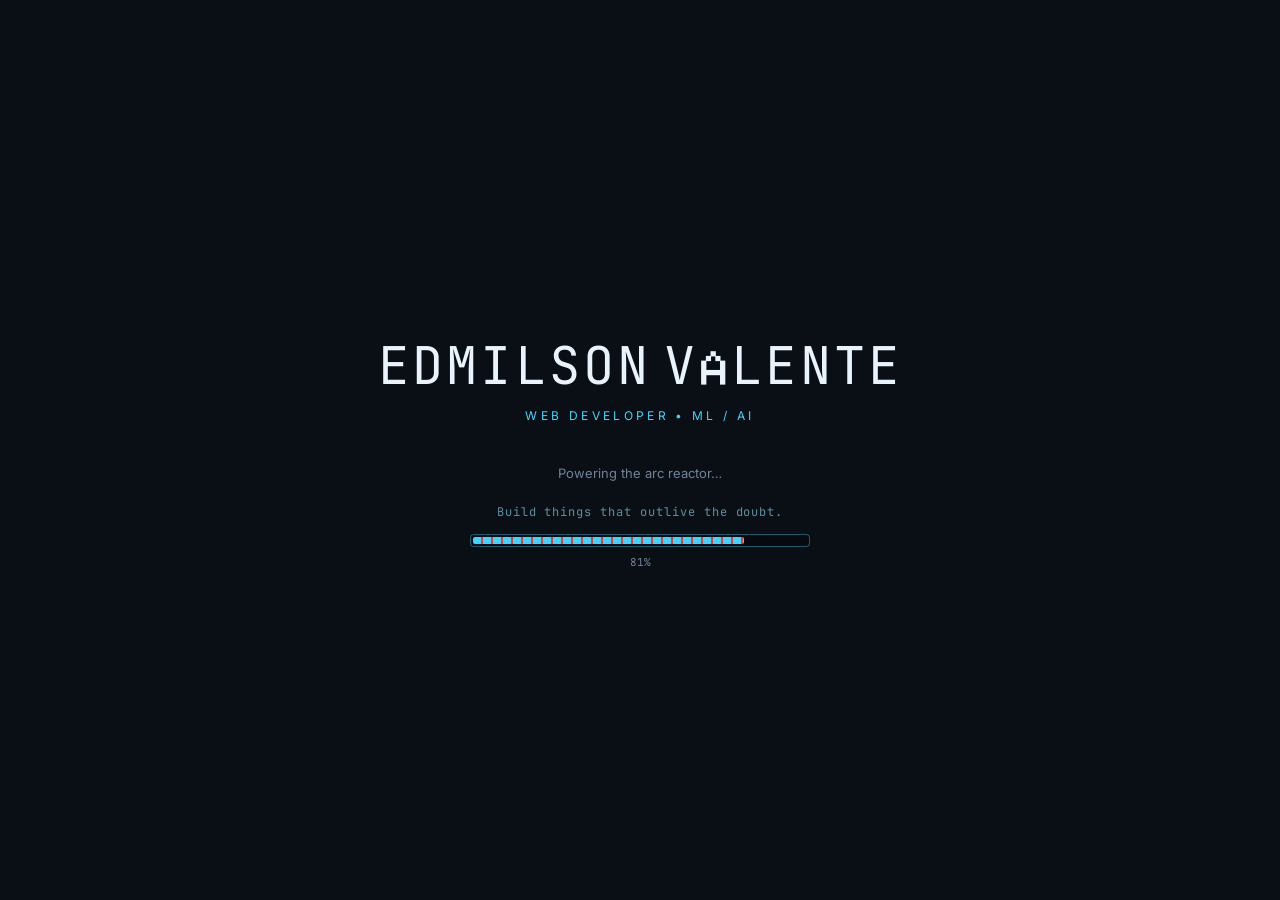
<file: index.html>
<!DOCTYPE html>
<html lang="en">
<head>
  <meta charset="UTF-8">
  <meta name="viewport" content="width=device-width, initial-scale=1.0, viewport-fit=cover">
  <title>Edmilson Valente · AI & Web Developer</title>
  <meta name="description" content="Edmilson Fabio Valente — Informatics Engineering student at UNTL, web developer and ML/AI enthusiast. Explore my web development and machine-learning projects.">
  <meta name="author" content="Edmilson Fabio Valente">
  <meta name="theme-color" content="#1a120c">
  <meta name="color-scheme" content="dark">
  <link rel="canonical" href="https://ediko-eng.github.io/My-Portofolio/">
  <link rel="icon" type="image/svg+xml" href="favicon.svg">
  <link rel="apple-touch-icon" href="Image.png">

  <meta property="og:type" content="website">
  <meta property="og:site_name" content="Edmilson Fabio Valente · Portfolio">
  <meta property="og:title" content="Edmilson Valente · AI & Web Developer">
  <meta property="og:description" content="Informatics Engineering student at UNTL, web developer and ML/AI enthusiast. Explore my web and machine-learning projects.">
  <meta property="og:url" content="https://ediko-eng.github.io/My-Portofolio/">
  <meta property="og:image" content="https://ediko-eng.github.io/My-Portofolio/og-image.png">
  <meta property="og:image:width" content="1200">
  <meta property="og:image:height" content="630">

  <meta name="twitter:card" content="summary_large_image">
  <meta name="twitter:title" content="Edmilson Valente · AI & Web Developer">
  <meta name="twitter:description" content="Informatics Engineering student at UNTL, web developer and ML/AI enthusiast.">
  <meta name="twitter:image" content="https://ediko-eng.github.io/My-Portofolio/og-image.png">

  <link rel="preload" href="fonts/inter-var-latin.woff2" as="font" type="font/woff2" crossorigin>
  <link rel="preload" href="fonts/pixelify-sans-var-latin.woff2" as="font" type="font/woff2" crossorigin>
  <link rel="preload" href="fonts/jetbrainsmono-var-latin.woff2" as="font" type="font/woff2" crossorigin>
  <link rel="stylesheet" href="style.css">

  <noscript>
    <style>
      .loader,.room-stage,.hotspot,.mode-toggle,.mobile-nav,.panel-backdrop{display:none!important}
      body{overflow:auto!important;height:auto}
      .panels{position:static;display:block;padding:80px 24px}
      .panel{position:static;opacity:1;visibility:visible;transform:none;display:block;max-width:760px;margin:0 auto 32px;max-height:none;overflow:visible}
      .panel-close{display:none!important}
      .mini-footer{position:static;text-align:center;padding:24px}
    </style>
  </noscript>

  <script type="application/ld+json">
  {
    "@context": "https://schema.org",
    "@type": "Person",
    "name": "Edmilson Fabio Valente",
    "url": "https://ediko-eng.github.io/My-Portofolio/",
    "image": "https://ediko-eng.github.io/My-Portofolio/Image.png",
    "jobTitle": "Web Developer & ML/AI Enthusiast",
    "alumniOf": { "@type": "CollegeOrUniversity", "name": "Universidade Nacional Timor Loro Sa'e (UNTL)" },
    "knowsAbout": ["Web Development", "Machine Learning", "Deep Learning", "Python"],
    "sameAs": [
      "https://github.com/Ediko-eng",
      "https://www.linkedin.com/in/edmilson-fabio-valente-297687310/"
    ]
  }
  </script>
</head>
<body>

  <!-- LOADING SCREEN -->
  <div class="loader" id="loader" role="status" aria-live="polite">
    <p class="loader-name">EDMILSON VALENTE</p>
    <p class="loader-role">Web Developer &bull; ML / AI</p>
    <p class="loader-msg">Powering the arc reactor&hellip;</p>
    <p class="loader-quote" id="loaderQuote"></p>
    <div class="loader-bar"><div class="loader-fill" id="loaderFill"></div></div>
    <p class="loader-pct" id="loaderPct">0%</p>
  </div>

  <!-- ROOM -->
  <main class="room" aria-label="Edmilson's desk at night. Each object opens part of the portfolio.">
    <header class="mobile-hero">
      <p class="mh-kicker">DILI, TIMOR-LESTE &middot; UNTL</p>
      <h1>Edmilson Fabio Valente</h1>
      <p class="mh-role">Informatics Engineering student &middot; Web developer &amp; ML/AI enthusiast</p>
      <p class="mh-sub">Drag the room left &amp; right &middot; tap anything to open</p>
    </header>

    <div class="pan-viewport" id="panViewport">
    <div class="room-stage" id="roomStage">
      <svg class="room-art" viewBox="0 0 1600 900" preserveAspectRatio="none" aria-hidden="true">
        <defs>
          <linearGradient id="wallGrad" x1="0" y1="0" x2="0" y2="1">
            <stop offset="0" stop-color="#1b2635"/>
            <stop offset="1" stop-color="#131c29"/>
          </linearGradient>
          <linearGradient id="floorGrad" x1="0" y1="0" x2="0" y2="1">
            <stop offset="0" stop-color="#111822"/>
            <stop offset="1" stop-color="#080c12"/>
          </linearGradient>
          <linearGradient id="dayWall" x1="0" y1="0" x2="0" y2="1">
            <stop offset="0" stop-color="#3a4c63"/>
            <stop offset="1" stop-color="#2c3c52"/>
          </linearGradient>
          <linearGradient id="dayFloor" x1="0" y1="0" x2="0" y2="1">
            <stop offset="0" stop-color="#26313f"/>
            <stop offset="1" stop-color="#1d2733"/>
          </linearGradient>
          <linearGradient id="nightSky" x1="0" y1="0" x2="0" y2="1">
            <stop offset="0" stop-color="#0b1026"/>
            <stop offset="1" stop-color="#22304f"/>
          </linearGradient>
          <linearGradient id="daySky" x1="0" y1="0" x2="0" y2="1">
            <stop offset="0" stop-color="#7fb2d8"/>
            <stop offset="1" stop-color="#9fb6cc"/>
          </linearGradient>
          <radialGradient id="lampCone" cx="0.5" cy="0" r="1">
            <stop offset="0" stop-color="#3fd4ff" stop-opacity="0.34"/>
            <stop offset="1" stop-color="#3fd4ff" stop-opacity="0"/>
          </radialGradient>
          <radialGradient id="pool" cx="0.5" cy="0.5" r="0.5">
            <stop offset="0" stop-color="#3fd4ff" stop-opacity="0.14"/>
            <stop offset="1" stop-color="#3fd4ff" stop-opacity="0"/>
          </radialGradient>
          <linearGradient id="screenGlow" x1="0" y1="0" x2="0" y2="1">
            <stop offset="0" stop-color="#071620"/>
            <stop offset="1" stop-color="#030c14"/>
          </linearGradient>
          <pattern id="wallGrid" width="80" height="80" patternUnits="userSpaceOnUse">
            <path d="M 80 0 L 0 0 0 80" fill="none" stroke="#3fd4ff" stroke-opacity="0.05" stroke-width="1.5"/>
          </pattern>
          <filter id="glow" x="-80%" y="-80%" width="260%" height="260%">
            <feGaussianBlur stdDeviation="6" result="blur"/>
            <feMerge>
              <feMergeNode in="blur"/>
              <feMergeNode in="blur"/>
              <feMergeNode in="SourceGraphic"/>
            </feMerge>
          </filter>
          <clipPath id="portraitClip"><rect x="686" y="118" width="168" height="204" rx="6"/></clipPath>
          <clipPath id="skyClip"><rect x="84" y="142" width="322" height="304" rx="4"/></clipPath>
        </defs>

        <!-- wall & floor -->
        <rect class="wall" x="0" y="0" width="1600" height="660" fill="url(#wallGrad)"/>
        <rect x="0" y="0" width="1600" height="660" fill="url(#wallGrid)"/>
        <rect x="24" y="120" width="3" height="520" fill="#3fd4ff" opacity="0.35" filter="url(#glow)"/>
        <rect x="1573" y="120" width="3" height="520" fill="#3fd4ff" opacity="0.35" filter="url(#glow)"/>
        <rect class="floor" x="0" y="660" width="1600" height="240" fill="url(#floorGrad)"/>
        <g class="floor-grid">
          <line x1="0" y1="700" x2="1600" y2="700" stroke="#3fd4ff" stroke-opacity="0.18" stroke-width="1.5"/>
          <line x1="0" y1="734" x2="1600" y2="734" stroke="#3fd4ff" stroke-opacity="0.15" stroke-width="1.5"/>
          <line x1="0" y1="778" x2="1600" y2="778" stroke="#3fd4ff" stroke-opacity="0.12" stroke-width="1.5"/>
          <line x1="0" y1="832" x2="1600" y2="832" stroke="#3fd4ff" stroke-opacity="0.09" stroke-width="1.5"/>
          <line x1="0" y1="894" x2="1600" y2="894" stroke="#3fd4ff" stroke-opacity="0.06" stroke-width="1.5"/>
          <g stroke="#3fd4ff" stroke-opacity="0.1" stroke-width="1.5">
            <line x1="760" y1="660" x2="40" y2="900"/>
            <line x1="760" y1="660" x2="340" y2="900"/>
            <line x1="760" y1="660" x2="555" y2="900"/>
            <line x1="760" y1="660" x2="760" y2="900"/>
            <line x1="760" y1="660" x2="965" y2="900"/>
            <line x1="760" y1="660" x2="1180" y2="900"/>
            <line x1="760" y1="660" x2="1480" y2="900"/>
          </g>
        </g>
        <rect x="0" y="656" width="1600" height="6" fill="#0a0e14"/>
        <rect x="0" y="662" width="1600" height="3" fill="#3fd4ff" opacity="0.3" filter="url(#glow)"/>
        <ellipse cx="760" cy="770" rx="520" ry="90" fill="url(#pool)"/>

        <!-- arc reactor on the wall -->
        <g transform="translate(545 232)">
          <circle r="52" fill="#0e1520" stroke="#222d3d" stroke-width="4"/>
          <circle r="43" fill="none" stroke="#3fd4ff" stroke-opacity="0.7" stroke-width="3"/>
          <g fill="#3fd4ff" filter="url(#glow)">
            <rect x="-36" y="-6" width="22" height="12" rx="3"/>
            <rect x="14" y="-6" width="22" height="12" rx="3"/>
            <rect x="-6" y="-36" width="12" height="22" rx="3"/>
            <rect x="-6" y="14" width="12" height="22" rx="3"/>
          </g>
          <circle class="arc-reactor-core" r="18" fill="#8fe8ff"/>
          <circle r="9" fill="#e8fbff"/>
        </g>
        <!-- reactor holo rings -->
        <g class="holo-rings" transform="translate(545 232)">
          <circle r="62" fill="none" stroke="#3fd4ff" stroke-opacity="0.45" stroke-width="1.5" stroke-dasharray="6 10"/>
          <circle r="73" fill="none" stroke="#3fd4ff" stroke-opacity="0.25" stroke-width="1.5" stroke-dasharray="3 15"/>
        </g>

        <!-- holographic projection above the desk -->
        <g class="holo-proj">
          <polygon points="524,282 566,282 606,352 484,352" fill="#3fd4ff" opacity="0.07"/>
          <circle cx="545" cy="320" r="26" fill="none" stroke="#3fd4ff" stroke-opacity="0.85" stroke-width="1.5" filter="url(#glow)"/>
          <ellipse cx="545" cy="320" rx="26" ry="10" fill="none" stroke="#3fd4ff" stroke-opacity="0.5" stroke-width="1.2"/>
          <ellipse cx="545" cy="320" rx="10" ry="26" fill="none" stroke="#3fd4ff" stroke-opacity="0.5" stroke-width="1.2"/>
          <ellipse cx="545" cy="344" rx="36" ry="8" fill="none" stroke="#8fe8ff" stroke-opacity="0.45" stroke-width="1.2" stroke-dasharray="5 7"/>
          <circle cx="545" cy="320" r="3" fill="#eaffff" filter="url(#glow)"/>
        </g>

        <!-- LED string -->
        <path d="M 470 78 Q 800 118 1140 74" stroke="#33455e" stroke-width="3" fill="none"/>
        <g class="pennants">
          <circle class="led" cx="490" cy="80" r="7" fill="#3fd4ff" filter="url(#glow)"/>
          <circle class="led" cx="560" cy="87" r="7" fill="#e23a3a" filter="url(#glow)"/>
          <circle class="led" cx="640" cy="93" r="7" fill="#ffc726" filter="url(#glow)"/>
          <circle class="led" cx="720" cy="96" r="7" fill="#3fd4ff" filter="url(#glow)"/>
          <circle class="led" cx="800" cy="97" r="7" fill="#e23a3a" filter="url(#glow)"/>
          <circle class="led" cx="880" cy="96" r="7" fill="#ffc726" filter="url(#glow)"/>
          <circle class="led" cx="960" cy="92" r="7" fill="#3fd4ff" filter="url(#glow)"/>
          <circle class="led" cx="1040" cy="85" r="7" fill="#e23a3a" filter="url(#glow)"/>
          <circle class="led" cx="1120" cy="73" r="7" fill="#ffc726" filter="url(#glow)"/>
        </g>

        <!-- data streams -->
        <g class="data-stream">
          <rect x="452" y="118" width="3" height="16" fill="#3fd4ff" opacity="0.75"/>
          <rect x="452" y="150" width="3" height="10" fill="#8fe8ff" opacity="0.5"/>
          <rect x="452" y="182" width="3" height="14" fill="#3fd4ff" opacity="0.6"/>
          <rect x="452" y="216" width="3" height="8" fill="#8fe8ff" opacity="0.4"/>
          <rect x="452" y="248" width="3" height="12" fill="#3fd4ff" opacity="0.5"/>
          <rect x="452" y="282" width="3" height="18" fill="#8fe8ff" opacity="0.55"/>
          <rect x="452" y="316" width="3" height="10" fill="#3fd4ff" opacity="0.4"/>
        </g>
        <g class="data-stream">
          <rect x="620" y="140" width="3" height="14" fill="#8fe8ff" opacity="0.6"/>
          <rect x="620" y="174" width="3" height="10" fill="#3fd4ff" opacity="0.5"/>
          <rect x="620" y="206" width="3" height="16" fill="#8fe8ff" opacity="0.55"/>
          <rect x="620" y="240" width="3" height="8" fill="#3fd4ff" opacity="0.4"/>
          <rect x="620" y="272" width="3" height="12" fill="#8fe8ff" opacity="0.5"/>
          <rect x="620" y="308" width="3" height="14" fill="#3fd4ff" opacity="0.45"/>
        </g>

        <!-- window -->
        <rect x="72" y="130" width="346" height="328" rx="8" fill="#222d3d"/>
        <rect x="72" y="130" width="346" height="328" rx="8" fill="none" stroke="#3fd4ff" stroke-opacity="0.4" stroke-width="2" filter="url(#glow)"/>
        <rect x="84" y="142" width="322" height="304" rx="4" fill="url(#nightSky)" class="sky"/>
        <g clip-path="url(#skyClip)">
          <g class="night-sky-art">
            <circle cx="150" cy="210" r="34" fill="#dff6ff" opacity="0.92"/>
            <circle cx="164" cy="202" r="30" fill="#0b1026" opacity="0.9"/>
            <circle cx="330" cy="190" r="2" fill="#dff6ff"/>
            <circle cx="370" cy="240" r="1.6" fill="#dff6ff" opacity="0.8"/>
            <circle cx="290" cy="170" r="1.4" fill="#dff6ff" opacity="0.7"/>
            <circle cx="240" cy="260" r="1.5" fill="#dff6ff" opacity="0.6"/>
            <circle cx="360" cy="300" r="1.3" fill="#dff6ff" opacity="0.7"/>
            <circle cx="120" cy="320" r="1.4" fill="#dff6ff" opacity="0.5"/>
            <circle cx="200" cy="180" r="1.2" fill="#dff6ff" opacity="0.6"/>
            <circle cx="300" cy="330" r="1.5" fill="#dff6ff" opacity="0.55"/>
            <path d="M 84 400 L 130 360 L 170 390 L 210 350 L 260 392 L 310 356 L 360 388 L 406 364 L 406 446 L 84 446 Z" fill="#131a2c"/>
            <rect x="118" y="378" width="8" height="10" fill="#3fd4ff" opacity="0.85"/>
            <rect x="206" y="372" width="8" height="10" fill="#3fd4ff" opacity="0.7"/>
            <rect x="304" y="376" width="8" height="10" fill="#3fd4ff" opacity="0.8"/>
            <rect x="348" y="382" width="8" height="10" fill="#3fd4ff" opacity="0.6"/>
          </g>
          <g class="day-sky-art">
            <circle cx="330" cy="200" r="38" fill="#ffe9b0"/>
            <ellipse cx="160" cy="230" rx="42" ry="14" fill="#dff6ff" opacity="0.85"/>
            <ellipse cx="196" cy="222" rx="26" ry="12" fill="#dff6ff" opacity="0.85"/>
            <ellipse cx="340" cy="290" rx="36" ry="12" fill="#dff6ff" opacity="0.7"/>
            <path d="M 84 400 L 130 360 L 170 390 L 210 350 L 260 392 L 310 356 L 360 388 L 406 364 L 406 446 L 84 446 Z" fill="#4a3a56" opacity="0.55"/>
          </g>
          <!-- Timor-Leste flag flying over Dili -->
          <g class="flag-outside">
            <rect x="364" y="208" width="5" height="240" rx="2" fill="#8a93a5"/>
            <circle cx="366.5" cy="206" r="5" fill="#3fd4ff"/>
            <image href="flag-timor-leste.svg" x="284" y="216" width="76" height="38" preserveAspectRatio="xMidYMid meet"/>
          </g>
        </g>
        <rect x="238" y="142" width="12" height="304" fill="#222d3d"/>
        <rect x="84" y="288" width="322" height="12" fill="#222d3d"/>
        <rect x="60" y="458" width="370" height="16" rx="4" fill="#2c3a4e"/>
        <!-- Timor-Leste flag on the window sill -->
        <g>
          <ellipse cx="392" cy="458" rx="16" ry="4" fill="#222d3d"/>
          <rect x="390" y="416" width="4" height="42" rx="2" fill="#8a93a5"/>
          <image href="flag-timor-leste.svg" x="356" y="418" width="34" height="17" preserveAspectRatio="xMidYMid meet"/>
        </g>

        <!-- bookshelf -->
        <rect x="1156" y="150" width="312" height="420" rx="6" fill="#33241755" />
        <rect x="1150" y="144" width="324" height="432" rx="8" fill="#222d3d"/>
        <rect x="1162" y="156" width="300" height="408" rx="4" fill="#0e1520"/>
        <rect x="1162" y="286" width="300" height="10" fill="#222d3d"/>
        <rect x="1162" y="416" width="300" height="10" fill="#222d3d"/>
        <!-- shelf 1: virtual computers -->
        <g>
          <g>
            <rect x="1180" y="196" width="46" height="88" rx="5" fill="#1d2837" stroke="#33455e" stroke-width="2"/>
            <rect class="led" x="1186" y="204" width="34" height="42" rx="3" fill="url(#screenGlow)" stroke="#3fd4ff" stroke-opacity="0.5" stroke-width="1.5"/>
            <rect x="1189" y="210" width="20" height="4" rx="2" fill="#3fd4ff" opacity="0.9"/>
            <rect x="1189" y="219" width="28" height="3" rx="1.5" fill="#9fb6cc" opacity="0.5"/>
            <rect x="1189" y="226" width="22" height="3" rx="1.5" fill="#9fb6cc" opacity="0.35"/>
            <rect x="1189" y="233" width="12" height="9" rx="2" fill="#3fd4ff" opacity="0.8"/>
            <text x="1203" y="266" class="unit-label" text-anchor="middle">PYTHON</text>
          </g>
          <g>
            <rect x="1238" y="196" width="46" height="88" rx="5" fill="#1d2837" stroke="#33455e" stroke-width="2"/>
            <rect x="1244" y="204" width="34" height="42" rx="3" fill="url(#screenGlow)" stroke="#3fd4ff" stroke-opacity="0.5" stroke-width="1.5"/>
            <rect x="1247" y="210" width="20" height="4" rx="2" fill="#e23a3a" opacity="0.9"/>
            <rect x="1247" y="219" width="28" height="3" rx="1.5" fill="#9fb6cc" opacity="0.5"/>
            <rect x="1247" y="226" width="22" height="3" rx="1.5" fill="#9fb6cc" opacity="0.35"/>
            <rect x="1247" y="233" width="12" height="9" rx="2" fill="#e23a3a" opacity="0.8"/>
            <text x="1261" y="266" class="unit-label" text-anchor="middle">DJANGO</text>
          </g>
          <g>
            <rect x="1296" y="196" width="46" height="88" rx="5" fill="#1d2837" stroke="#33455e" stroke-width="2"/>
            <rect x="1302" y="204" width="34" height="42" rx="3" fill="url(#screenGlow)" stroke="#3fd4ff" stroke-opacity="0.5" stroke-width="1.5"/>
            <rect x="1305" y="210" width="20" height="4" rx="2" fill="#3fd4ff" opacity="0.9"/>
            <rect x="1305" y="219" width="28" height="3" rx="1.5" fill="#9fb6cc" opacity="0.5"/>
            <rect x="1305" y="226" width="22" height="3" rx="1.5" fill="#9fb6cc" opacity="0.35"/>
            <rect x="1305" y="233" width="12" height="9" rx="2" fill="#ffc726" opacity="0.8"/>
            <text x="1319" y="266" class="unit-label" text-anchor="middle">PHP</text>
          </g>
          <g>
            <rect x="1354" y="196" width="46" height="88" rx="5" fill="#1d2837" stroke="#33455e" stroke-width="2"/>
            <rect x="1360" y="204" width="34" height="42" rx="3" fill="url(#screenGlow)" stroke="#3fd4ff" stroke-opacity="0.5" stroke-width="1.5"/>
            <rect x="1363" y="210" width="20" height="4" rx="2" fill="#3fd4ff" opacity="0.9"/>
            <rect x="1363" y="219" width="28" height="3" rx="1.5" fill="#9fb6cc" opacity="0.5"/>
            <rect x="1363" y="226" width="22" height="3" rx="1.5" fill="#9fb6cc" opacity="0.35"/>
            <rect x="1363" y="233" width="12" height="9" rx="2" fill="#7fbf68" opacity="0.8"/>
            <text x="1377" y="266" class="unit-label" text-anchor="middle">SQL</text>
          </g>
          <g>
            <rect x="1412" y="196" width="46" height="88" rx="5" fill="#1d2837" stroke="#33455e" stroke-width="2"/>
            <rect x="1418" y="204" width="34" height="42" rx="3" fill="url(#screenGlow)" stroke="#3fd4ff" stroke-opacity="0.5" stroke-width="1.5"/>
            <rect x="1421" y="210" width="20" height="4" rx="2" fill="#ffc726" opacity="0.9"/>
            <rect x="1421" y="219" width="28" height="3" rx="1.5" fill="#9fb6cc" opacity="0.5"/>
            <rect x="1421" y="226" width="22" height="3" rx="1.5" fill="#9fb6cc" opacity="0.35"/>
            <rect x="1421" y="233" width="12" height="9" rx="2" fill="#3fd4ff" opacity="0.8"/>
            <text x="1435" y="266" class="unit-label" text-anchor="middle">JS</text>
          </g>
        </g>
        <!-- shelf 2: virtual computers -->
        <g>
          <g>
            <rect x="1180" y="326" width="46" height="88" rx="5" fill="#1d2837" stroke="#33455e" stroke-width="2"/>
            <rect x="1186" y="334" width="34" height="42" rx="3" fill="url(#screenGlow)" stroke="#3fd4ff" stroke-opacity="0.5" stroke-width="1.5"/>
            <rect x="1189" y="340" width="20" height="4" rx="2" fill="#e23a3a" opacity="0.9"/>
            <rect x="1189" y="349" width="28" height="3" rx="1.5" fill="#9fb6cc" opacity="0.5"/>
            <rect x="1189" y="356" width="22" height="3" rx="1.5" fill="#9fb6cc" opacity="0.35"/>
            <rect x="1189" y="363" width="12" height="9" rx="2" fill="#e23a3a" opacity="0.8"/>
            <text x="1203" y="396" class="unit-label" text-anchor="middle">LARAVEL</text>
          </g>
          <g>
            <rect x="1238" y="326" width="46" height="88" rx="5" fill="#1d2837" stroke="#33455e" stroke-width="2"/>
            <rect class="led" x="1244" y="334" width="34" height="42" rx="3" fill="url(#screenGlow)" stroke="#3fd4ff" stroke-opacity="0.5" stroke-width="1.5"/>
            <rect x="1247" y="340" width="20" height="4" rx="2" fill="#3fd4ff" opacity="0.9"/>
            <rect x="1247" y="349" width="28" height="3" rx="1.5" fill="#9fb6cc" opacity="0.5"/>
            <rect x="1247" y="356" width="22" height="3" rx="1.5" fill="#9fb6cc" opacity="0.35"/>
            <rect x="1247" y="363" width="12" height="9" rx="2" fill="#3fd4ff" opacity="0.8"/>
            <text x="1261" y="396" class="unit-label" text-anchor="middle">REACT</text>
          </g>
          <g>
            <rect x="1296" y="326" width="46" height="88" rx="5" fill="#1d2837" stroke="#33455e" stroke-width="2"/>
            <rect x="1302" y="334" width="34" height="42" rx="3" fill="url(#screenGlow)" stroke="#3fd4ff" stroke-opacity="0.5" stroke-width="1.5"/>
            <rect x="1305" y="340" width="20" height="4" rx="2" fill="#7fbf68" opacity="0.9"/>
            <rect x="1305" y="349" width="28" height="3" rx="1.5" fill="#9fb6cc" opacity="0.5"/>
            <rect x="1305" y="356" width="22" height="3" rx="1.5" fill="#9fb6cc" opacity="0.35"/>
            <rect x="1305" y="363" width="12" height="9" rx="2" fill="#7fbf68" opacity="0.8"/>
            <text x="1319" y="396" class="unit-label" text-anchor="middle">NODE</text>
          </g>
          <g>
            <rect x="1354" y="326" width="46" height="88" rx="5" fill="#1d2837" stroke="#33455e" stroke-width="2"/>
            <rect x="1360" y="334" width="34" height="42" rx="3" fill="url(#screenGlow)" stroke="#3fd4ff" stroke-opacity="0.5" stroke-width="1.5"/>
            <rect x="1363" y="340" width="20" height="4" rx="2" fill="#ffc726" opacity="0.9"/>
            <rect x="1363" y="349" width="28" height="3" rx="1.5" fill="#9fb6cc" opacity="0.5"/>
            <rect x="1363" y="356" width="22" height="3" rx="1.5" fill="#9fb6cc" opacity="0.35"/>
            <rect x="1363" y="363" width="12" height="9" rx="2" fill="#ffc726" opacity="0.8"/>
            <text x="1377" y="396" class="unit-label" text-anchor="middle">ML</text>
          </g>
          <g>
            <rect x="1412" y="326" width="46" height="88" rx="5" fill="#1d2837" stroke="#33455e" stroke-width="2"/>
            <rect x="1418" y="334" width="34" height="42" rx="3" fill="url(#screenGlow)" stroke="#3fd4ff" stroke-opacity="0.5" stroke-width="1.5"/>
            <rect x="1421" y="340" width="20" height="4" rx="2" fill="#3fd4ff" opacity="0.9"/>
            <rect x="1421" y="349" width="28" height="3" rx="1.5" fill="#9fb6cc" opacity="0.5"/>
            <rect x="1421" y="356" width="22" height="3" rx="1.5" fill="#9fb6cc" opacity="0.35"/>
            <rect x="1421" y="363" width="12" height="9" rx="2" fill="#9fb6cc" opacity="0.8"/>
            <text x="1435" y="396" class="unit-label" text-anchor="middle">NUMPY</text>
          </g>
        </g>
        <!-- shelf 3: server node + stack -->
        <g>
          <rect x="1180" y="452" width="64" height="60" rx="5" fill="#1d2837" stroke="#33455e" stroke-width="2"/>
          <rect class="led" x="1188" y="462" width="48" height="24" rx="3" fill="url(#screenGlow)" stroke="#3fd4ff" stroke-opacity="0.5" stroke-width="1.5"/>
          <rect x="1194" y="470" width="18" height="4" rx="2" fill="#ffc726" opacity="0.9"/>
          <rect x="1194" y="478" width="30" height="3" rx="1.5" fill="#9fb6cc" opacity="0.5"/>
          <circle cx="1188" cy="498" r="3" fill="#7fbf68"/>
          <circle cx="1198" cy="498" r="3" fill="#3fd4ff"/>
          <circle cx="1208" cy="498" r="3" fill="#e23a3a"/>
          <rect x="1280" y="500" width="72" height="12" rx="3" fill="#9fb6cc"/>
          <rect x="1288" y="488" width="64" height="12" rx="3" fill="#3fd4ff"/>
          <rect x="1294" y="476" width="56" height="12" rx="3" fill="#e23a3a"/>
        </g>

        <!-- portrait -->
        <rect x="674" y="106" width="192" height="228" rx="10" fill="#222d3d"/>
        <rect x="682" y="114" width="176" height="212" rx="7" fill="#0e1520"/>
        <image href="Image.png" x="686" y="118" width="168" height="204" preserveAspectRatio="xMidYMin slice" clip-path="url(#portraitClip)"/>
        <rect x="674" y="106" width="192" height="228" rx="10" fill="none" stroke="#3fd4ff" stroke-opacity="0.35" stroke-width="2"/>

        <!-- notice board -->
        <rect x="892" y="132" width="230" height="212" rx="8" fill="#222d3d"/>
        <rect x="900" y="140" width="214" height="196" rx="4" fill="#0e2433"/>
        <g class="notes">
          <g transform="rotate(-2 955 190)">
            <rect x="914" y="156" width="82" height="58" rx="3" fill="#0c1a26"/>
            <text x="955" y="182" class="note-label" text-anchor="middle">About</text>
            <text x="955" y="198" class="note-sub" text-anchor="middle">who I am</text>
          </g>
          <g transform="rotate(1.5 1063 188)">
            <rect x="1022" y="154" width="82" height="58" rx="3" fill="#0e2233"/>
            <text x="1063" y="180" class="note-label" text-anchor="middle">Skills</text>
            <text x="1063" y="196" class="note-sub" text-anchor="middle">my machines</text>
          </g>
          <g transform="rotate(1 952 272)">
            <rect x="912" y="248" width="82" height="58" rx="3" fill="#0e2233"/>
            <text x="953" y="274" class="note-label" text-anchor="middle">Projects</text>
            <text x="953" y="290" class="note-sub" text-anchor="middle">what I build</text>
          </g>
          <g transform="rotate(-1.5 1062 270)">
            <rect x="1020" y="246" width="82" height="58" rx="3" fill="#0c1a26"/>
            <text x="1061" y="272" class="note-label" text-anchor="middle">Contact</text>
            <text x="1061" y="288" class="note-sub" text-anchor="middle">say hi</text>
          </g>
        </g>
        <circle cx="955" cy="152" r="5" fill="#dc241f"/>
        <circle cx="1063" cy="150" r="5" fill="#3fd4ff"/>

        <!-- desk -->
        <rect x="330" y="560" width="850" height="26" rx="6" fill="#2c3a4e"/>
        <rect x="330" y="578" width="850" height="3" fill="#3fd4ff" opacity="0.55" filter="url(#glow)"/>
        <rect x="330" y="586" width="850" height="12" fill="#222d3d"/>
        <rect x="360" y="598" width="26" height="180" fill="#222d3d"/>
        <rect x="1124" y="598" width="26" height="180" fill="#222d3d"/>
        <rect x="386" y="640" width="738" height="10" fill="#131b27"/>

        <!-- lamp -->
        <rect x="1046" y="536" width="64" height="10" rx="4" fill="#33455e"/>
        <rect x="1072" y="452" width="10" height="88" fill="#33455e"/>
        <path d="M 1040 452 L 1114 452 L 1102 424 L 1052 424 Z" fill="#f0b643"/>
        <circle cx="1077" cy="450" r="7" fill="#eaffff"/>
        <polygon class="lamp-cone" points="1052,452 1102,452 1170,600 980,600" fill="url(#lampCone)"/>

        <!-- monitors -->
        <g>
          <rect x="420" y="366" width="360" height="212" rx="10" fill="#0f0b08"/>
          <rect x="432" y="378" width="336" height="180" rx="5" fill="url(#screenGlow)" class="screen"/>
          <rect x="574" y="578" width="52" height="26" fill="#131b27"/>
          <rect x="540" y="600" width="120" height="10" rx="5" fill="#222d3d"/>
          <rect x="798" y="392" width="290" height="176" rx="10" fill="#0f0b08"/>
          <rect x="808" y="402" width="270" height="152" rx="5" fill="url(#screenGlow)" class="screen"/>
          <rect x="920" y="568" width="46" height="26" fill="#131b27"/>
          <rect x="892" y="590" width="104" height="10" rx="5" fill="#222d3d"/>
          <!-- right screen mini UI -->
          <rect x="822" y="416" width="110" height="12" rx="3" fill="#3fd4ff" opacity="0.9"/>
          <rect x="822" y="438" width="240" height="8" rx="3" fill="#9fb6cc" opacity="0.5"/>
          <rect x="822" y="452" width="200" height="8" rx="3" fill="#9fb6cc" opacity="0.35"/>
          <rect x="822" y="476" width="72" height="56" rx="4" fill="#e23a3a" opacity="0.85"/>
          <rect x="906" y="476" width="72" height="56" rx="4" fill="#ffc726" opacity="0.8"/>
          <rect x="990" y="476" width="72" height="56" rx="4" fill="#3fd4ff" opacity="0.75"/>
        </g>

        <!-- hovering helper bot -->
        <g class="hover-bot">
          <ellipse cx="1022" cy="392" rx="12" ry="5" fill="#3fd4ff" opacity="0.45" filter="url(#glow)"/>
          <rect x="990" y="362" width="8" height="12" rx="3" fill="#33455e"/>
          <rect x="1046" y="362" width="8" height="12" rx="3" fill="#33455e"/>
          <rect x="996" y="352" width="52" height="34" rx="12" fill="#2c3a4e" stroke="#33455e" stroke-width="2"/>
          <rect x="1006" y="360" width="32" height="14" rx="7" fill="#030c14"/>
          <circle cx="1022" cy="367" r="4.5" fill="#3fd4ff" filter="url(#glow)"/>
          <rect x="1018" y="342" width="8" height="10" rx="3" fill="#33455e"/>
          <circle cx="1022" cy="340" r="3" fill="#ffc726" filter="url(#glow)"/>
        </g>

        <!-- keyboard + mouse -->
        <rect x="520" y="614" width="250" height="18" rx="5" fill="#0e1520"/>
        <rect x="784" y="616" width="36" height="22" rx="9" fill="#0e1520"/>

        <!-- mug -->
        <g>
          <rect x="372" y="586" width="46" height="44" rx="6" fill="#e23a3a"/>
          <path d="M 418 596 q 22 4 0 24" stroke="#e23a3a" stroke-width="8" fill="none"/>
          <rect x="372" y="586" width="46" height="10" rx="4" fill="#a82a24"/>
          <g class="steam">
            <rect x="386" y="556" width="5" height="18" rx="2.5"/>
            <rect x="398" y="548" width="5" height="22" rx="2.5"/>
            <rect x="410" y="558" width="5" height="16" rx="2.5"/>
          </g>
        </g>

        <!-- floor plant removed -->

        <!-- modern robotic manipulator -->
        <g class="robot-arm">
          <ellipse cx="310" cy="820" rx="50" ry="15" fill="#131b27" stroke="#33455e" stroke-width="2"/>
          <ellipse cx="310" cy="820" rx="50" ry="15" fill="none" stroke="#3fd4ff" stroke-opacity="0.25" stroke-width="5" filter="url(#glow)"/>
          <ellipse cx="310" cy="818" rx="32" ry="9" fill="none" stroke="#3fd4ff" stroke-opacity="0.55" stroke-width="1.5" stroke-dasharray="6 8"/>
          <rect x="288" y="776" width="44" height="42" rx="9" fill="#1d2837" stroke="#33455e" stroke-width="2"/>
          <circle cx="310" cy="797" r="6" fill="#3fd4ff" filter="url(#glow)"/>
          <polygon points="296,778 302,646 332,646 326,778" fill="#26334a" stroke="#33455e" stroke-width="1.5"/>
          <circle cx="317" cy="640" r="16" fill="#0e1520" stroke="#33455e" stroke-width="4"/>
          <circle cx="317" cy="640" r="6" fill="#3fd4ff" filter="url(#glow)"/>
          <polygon points="309,650 388,562 402,576 323,664" fill="#2c3a4e" stroke="#33455e" stroke-width="1.5"/>
          <circle cx="395" cy="568" r="11" fill="#0e1520" stroke="#3fd4ff" stroke-width="3"/>
          <path d="M 395 568 L 412 552" stroke="#9fb6cc" stroke-width="5" stroke-linecap="round" fill="none"/>
          <path d="M 395 568 L 414 574" stroke="#9fb6cc" stroke-width="5" stroke-linecap="round" fill="none"/>
          <circle cx="413" cy="551" r="3" fill="#3fd4ff" filter="url(#glow)"/>
          <circle cx="415" cy="575" r="3" fill="#3fd4ff" filter="url(#glow)"/>
          <path d="M 310 778 L 317 648 L 393 570" stroke="#3fd4ff" stroke-opacity="0.55" stroke-width="2" fill="none" filter="url(#glow)"/>
          <circle cx="290" cy="810" r="3" fill="#e23a3a" class="led"/>
        </g>

        <!-- rug: holo floor ring -->
        <ellipse cx="760" cy="806" rx="300" ry="34" fill="#131b27" opacity="0.85"/>
        <ellipse cx="760" cy="806" rx="300" ry="34" fill="none" stroke="#3fd4ff" stroke-opacity="0.5" stroke-width="2"/>
        <ellipse cx="760" cy="806" rx="238" ry="26" fill="none" stroke="#3fd4ff" stroke-opacity="0.28" stroke-width="1.5" stroke-dasharray="10 12"/>
        <ellipse cx="760" cy="806" rx="300" ry="34" fill="none" stroke="#3fd4ff" stroke-opacity="0.22" stroke-width="6" filter="url(#glow)"/>

        <!-- AI assistant hologram (bigger, standing beside the window) -->
        <g class="ai-holo" transform="translate(-2123 -556.4) scale(1.7)">
        <ellipse cx="1330" cy="832" rx="64" ry="16" fill="#0e1520" stroke="#3fd4ff" stroke-opacity="0.45" stroke-width="2"/>
        <ellipse cx="1330" cy="832" rx="64" ry="16" fill="none" stroke="#3fd4ff" stroke-opacity="0.2" stroke-width="6" filter="url(#glow)"/>
        <g class="ai-rings" transform="translate(1330 832)">
          <ellipse rx="46" ry="11" fill="none" stroke="#8fe8ff" stroke-opacity="0.6" stroke-width="1.5" stroke-dasharray="7 9"/>
        </g>
        <polygon points="1302,826 1358,826 1350,706 1310,706" fill="#3fd4ff" opacity="0.06"/>

        <!-- AI assistant hologram: human bust -->
        <g class="ai-bust">
          <circle cx="1330" cy="660" r="26" fill="none" stroke="#8fe8ff" stroke-opacity="0.9" stroke-width="2" filter="url(#glow)"/>
          <line x1="1308" y1="650" x2="1352" y2="650" stroke="#8fe8ff" stroke-opacity="0.5" stroke-width="1"/>
          <line x1="1306" y1="662" x2="1354" y2="662" stroke="#8fe8ff" stroke-opacity="0.35" stroke-width="1"/>
          <line x1="1310" y1="674" x2="1350" y2="674" stroke="#8fe8ff" stroke-opacity="0.5" stroke-width="1"/>
          <circle cx="1322" cy="658" r="2.5" fill="#eaffff"/>
          <circle cx="1338" cy="658" r="2.5" fill="#eaffff"/>
          <rect x="1322" y="682" width="16" height="14" fill="#3fd4ff" opacity="0.12"/>
          <path d="M 1262 780 Q 1330 704 1398 780 Z" fill="#3fd4ff" opacity="0.08" stroke="#3fd4ff" stroke-opacity="0.7" stroke-width="2"/>
          <line x1="1292" y1="726" x2="1368" y2="726" stroke="#8fe8ff" stroke-opacity="0.4" stroke-width="1"/>
          <line x1="1274" y1="748" x2="1386" y2="748" stroke="#8fe8ff" stroke-opacity="0.3" stroke-width="1"/>
          <line x1="1264" y1="768" x2="1396" y2="768" stroke="#8fe8ff" stroke-opacity="0.4" stroke-width="1"/>
          <circle cx="1330" cy="742" r="3" fill="#3fd4ff" filter="url(#glow)"/>
          <text x="1330" y="812" class="unit-label" text-anchor="middle">E.D.D.I</text>
        </g>
        </g>
      </svg>

      <!-- typed code on left monitor (positioned over the stage) -->
      <div class="monitor-code" aria-hidden="true"><code id="typedCode"></code><span class="code-caret"></span></div>

      <div class="stage-hud" aria-hidden="true">
        <span class="hud-bracket tl"></span>
        <span class="hud-bracket tr"></span>
        <span class="hud-bracket bl"></span>
        <span class="hud-bracket br"></span>
        <span class="hud-status hud-left">STARK.OS v12.4 &middot; SYS.ONLINE</span>
        <span class="hud-status hud-right">ARC 98% &middot; 8.5569&deg;S 125.5603&deg;E</span>
      </div>

      <div class="ai-chat" aria-live="polite">
        <p class="ai-name">E.D.D.I <span class="ai-dot"></span></p>
        <p class="ai-line" id="aiLine"></p>
        <button class="ai-audio" id="aiAudio" type="button" aria-pressed="false">AUDIO OFF</button>
      </div>

      <p class="quote" id="quote" aria-live="off"></p>

      <!-- HOTSPOTS -->
      <button class="hotspot" data-panel="timor" style="left:3.7%;top:13%;width:23%;height:39%" aria-label="Window over Dili: Timor-Leste"></button>
      <button class="hotspot" data-panel="about" style="left:42%;top:11.5%;width:12%;height:25.5%" aria-label="Framed portrait: about me"></button>
      <button class="hotspot" data-panel="skills" style="left:71.5%;top:16%;width:20.5%;height:46%" aria-label="Tech rack: skills"></button>
      <button class="hotspot" data-panel="projects" style="left:26%;top:40.5%;width:42.5%;height:22.5%" aria-label="Monitors: projects"></button>
      <button class="hotspot hotspot-note" data-panel="about" style="left:56.6%;top:16.8%;width:5.6%;height:7.2%" aria-label="Notice: about"></button>
      <button class="hotspot hotspot-note" data-panel="skills" style="left:63.4%;top:16.6%;width:5.6%;height:7.2%" aria-label="Notice: skills"></button>
      <button class="hotspot hotspot-note" data-panel="projects" style="left:56.5%;top:27%;width:5.6%;height:7.2%" aria-label="Notice: projects"></button>
      <button class="hotspot hotspot-note" data-panel="contact" style="left:63.3%;top:26.8%;width:5.6%;height:7.2%" aria-label="Notice: contact"></button>
      <button class="hotspot hotspot-mug" data-panel="contact" style="left:22.7%;top:63.5%;width:4.6%;height:7.6%" aria-label="Coffee mug: contact"></button>
      <button class="hotspot hotspot-robot" data-panel="robot" style="left:16.25%;top:59%;width:6.2%;height:34%" aria-label="Robotic arm: ML lab"></button>

      <span class="hint" id="hint">Click the room &mdash; the desk, shelf, window, robot or notes open my portfolio</span>
    </div>
    </div>

    <!-- PANELS -->
    <div class="panels" id="panels">
      <div class="panel-backdrop" id="panelBackdrop"></div>

      <section class="panel" id="panel-about" role="dialog" aria-modal="true" aria-labelledby="about-title" hidden>
        <button class="panel-close" aria-label="Close panel">&times;</button>
        <p class="panel-kicker">who I am</p>
        <h2 id="about-title" class="panel-title"><img class="flag" src="flag-timor-leste.svg" alt="" width="30" height="15">About me</h2>
        <div class="about-layout">
          <img class="panel-photo" src="Image.png" alt="Edmilson Fabio Valente" width="160" height="160">
          <div>
            <p>Hello! I'm <strong>Edmilson Fabio Valente</strong> — a developer driven by a passion for building intelligent, elegant solutions that solve real-world problems.</p>
            <p>I study <strong>Informatics Engineering</strong> at UNTL's Faculty of Engineering, Science and Technology. I specialise in web development and I'm deeply immersed in <strong>Machine Learning and Deep Learning</strong> — I believe the future lies at the intersection of beautiful interfaces and powerful data-driven insights.</p>
            <p>Coding isn't just about writing scripts for me — it's the continuous pursuit of knowledge and delivering high-quality, innovative results.</p>
          </div>
        </div>
        <dl class="facts">
          <div><dt>Location</dt><dd><img class="flag-sm" src="flag-timor-leste.svg" alt="" width="18" height="9">Dili, Timor-Leste</dd></div>
          <div><dt>Study</dt><dd>UNTL · Informatics Engineering</dd></div>
          <div><dt>Focus</dt><dd>Web Development · ML / AI</dd></div>
          <div><dt>Status</dt><dd class="is-status">Open for opportunities</dd></div>
        </dl>
      </section>

      <section class="panel" id="panel-skills" role="dialog" aria-modal="true" aria-labelledby="skills-title" hidden>
        <button class="panel-close" aria-label="Close panel">&times;</button>
        <p class="panel-kicker">the machines on my shelf</p>
        <h2 id="skills-title" class="panel-title">Skills</h2>
        <div class="skill-groups">
          <div class="skill-group">
            <h3>Frontend</h3>
            <div class="chips">
              <a href="https://developer.mozilla.org/en-US/docs/Web/HTML" target="_blank" rel="noopener">HTML</a>
              <a href="https://developer.mozilla.org/en-US/docs/Web/CSS" target="_blank" rel="noopener">CSS</a>
              <a href="https://developer.mozilla.org/en-US/docs/Web/JavaScript" target="_blank" rel="noopener">JavaScript</a>
              <a href="https://react.dev/learn" target="_blank" rel="noopener">React</a>
              <a href="https://web.dev/learn/design/" target="_blank" rel="noopener">Responsive Design</a>
            </div>
          </div>
          <div class="skill-group">
            <h3>Backend</h3>
            <div class="chips">
              <a href="https://www.python.org/doc/" target="_blank" rel="noopener">Python</a>
              <a href="https://docs.djangoproject.com/en/stable/" target="_blank" rel="noopener">Django</a>
              <a href="https://www.php.net/docs.php" target="_blank" rel="noopener">PHP</a>
              <a href="https://laravel.com/docs/12.x" target="_blank" rel="noopener">Laravel</a>
              <a href="https://nodejs.org/en/learn" target="_blank" rel="noopener">Node.js</a>
              <a href="https://restfulapi.net/" target="_blank" rel="noopener">REST APIs</a>
            </div>
          </div>
          <div class="skill-group">
            <h3>Databases</h3>
            <div class="chips">
              <a href="https://www.postgresql.org/docs/current/" target="_blank" rel="noopener">PostgreSQL</a>
              <a href="https://dev.mysql.com/doc/refman/8.4/en/" target="_blank" rel="noopener">MySQL</a>
              <a href="https://www.mongodb.com/docs/" target="_blank" rel="noopener">MongoDB</a>
            </div>
          </div>
          <div class="skill-group">
            <h3>ML / DL</h3>
            <div class="chips">
              <a href="https://www.tensorflow.org/learn" target="_blank" rel="noopener">TensorFlow</a>
              <a href="https://pytorch.org/docs/stable/" target="_blank" rel="noopener">PyTorch</a>
              <a href="https://scikit-learn.org/stable/" target="_blank" rel="noopener">scikit-learn</a>
              <a href="https://en.wikipedia.org/wiki/Natural_language_processing" target="_blank" rel="noopener">NLP</a>
            </div>
          </div>
        </div>
      </section>

      <section class="panel" id="panel-robot" role="dialog" aria-modal="true" aria-labelledby="robot-title" hidden>
        <button class="panel-close" aria-label="Close panel">&times;</button>
        <p class="panel-kicker">the manipulator&rsquo;s log</p>
        <h2 id="robot-title" class="panel-title">ML Lab</h2>
        <p>My robotic arm runs the machine-learning side of the lab &mdash; the models I train and the data I work with.</p>
        <div class="skill-groups">
          <div class="skill-group">
            <h3>ML / DL stack</h3>
            <div class="chips">
              <a href="https://www.python.org/doc/" target="_blank" rel="noopener">Python</a>
              <a href="https://scikit-learn.org/stable/" target="_blank" rel="noopener">scikit-learn</a>
              <a href="https://www.tensorflow.org/learn" target="_blank" rel="noopener">TensorFlow</a>
              <a href="https://pytorch.org/docs/stable/" target="_blank" rel="noopener">PyTorch</a>
              <a href="https://pandas.pydata.org/docs/" target="_blank" rel="noopener">Pandas</a>
              <a href="https://numpy.org/doc/stable/" target="_blank" rel="noopener">NumPy</a>
              <a href="https://matplotlib.org/stable/" target="_blank" rel="noopener">Matplotlib</a>
              <a href="https://en.wikipedia.org/wiki/Natural_language_processing" target="_blank" rel="noopener">NLP</a>
            </div>
          </div>
        </div>
        <div class="project-list">
          <article class="project">
            <h3>Sign Language Classification</h3>
            <p>Machine learning model using K-Nearest Neighbors to classify hand signs for sign language recognition.</p>
            <div class="chips"><span>Python</span><span>scikit-learn</span><span>KNN</span></div>
            <a class="project-link" href="https://github.com/Ediko-eng/SIGNLANGUAGE-CLASSIFICATION.git" target="_blank" rel="noopener">View on GitHub &rarr;</a>
          </article>
          <article class="project">
            <h3>HIV/AIDS Data Analysis</h3>
            <p>Analysis of HIV/AIDS quantitative indicators in Timor-Leste, segmented by sex &mdash; using Python and data-science libraries.</p>
            <div class="chips"><span>Python</span><span>Pandas</span><span>Data Science</span></div>
            <a class="project-link" href="https://github.com/Ediko-eng/Data-Scince.git" target="_blank" rel="noopener">View on GitHub &rarr;</a>
          </article>
          <article class="project">
            <h3>Tetum Morphology Detection</h3>
            <p>NLP tool that detects and analyses Tetum language morphology &mdash; my research at UNTL.</p>
            <div class="chips"><span>Python</span><span>NLP</span></div>
            <a class="project-link" href="https://github.com/Ediko-eng/Edmilson-Fabio-Valente.git" target="_blank" rel="noopener">View on GitHub &rarr;</a>
          </article>
        </div>
      </section>

      <section class="panel" id="panel-projects" role="dialog" aria-modal="true" aria-labelledby="projects-title" hidden>
        <button class="panel-close" aria-label="Close panel">&times;</button>
        <p class="panel-kicker">what I build</p>
        <h2 id="projects-title" class="panel-title">Projects</h2>
        <div class="project-list">
          <article class="project">
            <h3>Interactive Room Portfolio</h3>
            <p>This site itself — a single-room, no-framework portfolio in an Iron Man / Stark-tech style: clickable hotspots, HUD overlays, a holographic AI assistant (E.D.D.I) with voice, and day/night modes.</p>
            <div class="chips"><span>HTML</span><span>CSS</span><span>JavaScript</span><span>SVG</span></div>
            <a class="project-link" href="https://github.com/Ediko-eng/My-Portofolio" target="_blank" rel="noopener">View on GitHub &rarr;</a>
          </article>
          <article class="project">
            <h3>Tetum Morphology Detection</h3>
            <p>A tool to detect and analyze Tetum language morphology — built as part of my research at UNTL.</p>
            <div class="chips"><span>Python</span><span>NLP</span></div>
            <a class="project-link" href="https://github.com/Ediko-eng/Edmilson-Fabio-Valente.git" target="_blank" rel="noopener">View on GitHub &rarr;</a>
          </article>
          <article class="project">
            <h3>Quiz: How to be a Millionaire</h3>
            <p>Desktop quiz game built with PyQt6 — test your knowledge in this "Who Wants to Be a Millionaire?" style game.</p>
            <div class="chips"><span>Python</span><span>PyQt6</span></div>
            <a class="project-link" href="https://github.com/Ediko-eng/Quiz-How-to-be-a-Millionare.git" target="_blank" rel="noopener">View on GitHub &rarr;</a>
          </article>
          <article class="project">
            <h3>HIV/AIDS Data Analysis</h3>
            <p>Analysis of HIV/AIDS quantitative indicators in Timor-Leste, segmented by sex — using Python and data science libraries.</p>
            <div class="chips"><span>Python</span><span>Pandas</span><span>Data Science</span></div>
            <a class="project-link" href="https://github.com/Ediko-eng/Data-Scince.git" target="_blank" rel="noopener">View on GitHub &rarr;</a>
          </article>
          <article class="project">
            <h3>Sign Language Classification</h3>
            <p>Machine learning model using K-Nearest Neighbors to classify hand signs for sign language recognition.</p>
            <div class="chips"><span>Python</span><span>scikit-learn</span><span>KNN</span></div>
            <a class="project-link" href="https://github.com/Ediko-eng/SIGNLANGUAGE-CLASSIFICATION.git" target="_blank" rel="noopener">View on GitHub &rarr;</a>
          </article>
          <article class="project">
            <h3>Notes App (Android)</h3>
            <p>Secure &amp; minimalist note-taking system for Android, built with Kotlin and Jetpack components.</p>
            <div class="chips"><span>Kotlin</span><span>Android</span><span>Jetpack</span></div>
            <a class="project-link" href="https://github.com/Ediko-eng/Notes" target="_blank" rel="noopener">View on GitHub &rarr;</a>
          </article>
          <article class="project">
            <h3>Calculator App</h3>
            <p>Clean, modern web calculator supporting basic arithmetic operations, built with HTML, CSS and JavaScript.</p>
            <div class="chips"><span>HTML</span><span>CSS</span><span>JavaScript</span></div>
            <a class="project-link" href="https://github.com/Ediko-eng/calculator-app/tree/main" target="_blank" rel="noopener">View on GitHub &rarr;</a>
          </article>
          <article class="project">
            <h3>Date Agenda</h3>
            <p>Organized scheduling and planning app for managing dates, tasks, and personal commitments efficiently — built with Laravel.</p>
            <div class="chips"><span>PHP</span><span>Laravel 12</span><span>Blade</span><span>JavaScript</span></div>
            <a class="project-link" href="https://github.com/Ediko-eng/Date-Agenda" target="_blank" rel="noopener">Ediko-eng/Date-Agenda &rarr;</a>
          </article>
        </div>
      </section>

      <section class="panel" id="panel-contact" role="dialog" aria-modal="true" aria-labelledby="contact-title" hidden>
        <button class="panel-close" aria-label="Close panel">&times;</button>
        <p class="panel-kicker">grab a coffee</p>
        <h2 id="contact-title" class="panel-title">Let's talk</h2>
        <p class="contact-lead">Have a project, idea or opportunity? I'd love to hear from you.</p>
        <a class="contact-email" href="mailto:edmilsonfabiovalente@gmail.com">edmilsonfabiovalente@gmail.com</a>
        <div class="contact-links">
          <a href="https://github.com/Ediko-eng" target="_blank" rel="noopener">GitHub <em>@Ediko-eng</em></a>
          <a href="https://www.linkedin.com/in/edmilson-fabio-valente-297687310/" target="_blank" rel="noopener">LinkedIn <em>Edmilson Fabio Valente</em></a>
        </div>
      </section>

      <section class="panel" id="panel-timor" role="dialog" aria-modal="true" aria-labelledby="timor-title" hidden>
        <button class="panel-close" aria-label="Close panel">&times;</button>
        <p class="panel-kicker">the view from here</p>
        <h2 id="timor-title" class="panel-title">Timor-Leste <img class="flag" src="flag-timor-leste.svg" alt="" width="30" height="15"></h2>
        <p class="contact-lead">I'm building for <strong>Timor-Leste's digital transformation</strong> — small ideas, real impact, from Dili to the world.</p>
        <ul class="timor-points">
          <li>Web &amp; software that solves real problems for real people</li>
          <li>Machine learning applied to local challenges (like Tetum NLP)</li>
          <li>Open to opportunities, collaborations and meaningful work</li>
        </ul>
      </section>
    </div>

    <!-- mobile fallback nav (room gets tiny on phones) -->
    <nav class="mobile-nav" aria-label="Portfolio sections">
      <button data-panel="about" type="button">
        <svg viewBox="0 0 24 24" aria-hidden="true"><circle cx="12" cy="8" r="3.4"/><path d="M5.5 19.2c1.4-3.3 3.7-4.9 6.5-4.9s5.1 1.6 6.5 4.9"/></svg>
        <span>About</span>
      </button>
      <button data-panel="skills" type="button">
        <svg viewBox="0 0 24 24" aria-hidden="true"><path d="M9 7.5 4.5 12 9 16.5M15 7.5 19.5 12 15 16.5"/></svg>
        <span>Skills</span>
      </button>
      <button data-panel="projects" type="button">
        <svg viewBox="0 0 24 24" aria-hidden="true"><rect x="4.5" y="4.5" width="6.5" height="6.5" rx="1.4"/><rect x="13" y="4.5" width="6.5" height="6.5" rx="1.4"/><rect x="4.5" y="13" width="6.5" height="6.5" rx="1.4"/><rect x="13" y="13" width="6.5" height="6.5" rx="1.4"/></svg>
        <span>Projects</span>
      </button>
      <button data-panel="robot" type="button">
        <svg viewBox="0 0 24 24" aria-hidden="true"><rect x="7.5" y="7.5" width="9" height="9" rx="2"/><path d="M10.5 4v3M13.5 4v3M10.5 17v3M13.5 17v3M4 10.5h3M4 13.5h3M17 10.5h3M17 13.5h3"/></svg>
        <span>ML</span>
      </button>
      <button data-panel="contact" type="button">
        <svg viewBox="0 0 24 24" aria-hidden="true"><rect x="3.5" y="5.5" width="17" height="13" rx="2"/><path d="m4.5 7.5 7.5 5.5 7.5-5.5"/></svg>
        <span>Contact</span>
      </button>
    </nav>
  </main>

  <button class="mode-toggle" id="modeToggle" type="button" aria-label="Switch to day mode" aria-pressed="false">
    <svg viewBox="0 0 24 24" width="20" height="20" aria-hidden="true"><g class="icon-moon"><path d="M20 14.5A8.5 8.5 0 1 1 9.5 4 7 7 0 0 0 20 14.5Z" fill="currentColor"/></g><g class="icon-sun"><circle cx="12" cy="12" r="4.4" fill="currentColor"/><g stroke="currentColor" stroke-width="1.8" stroke-linecap="round"><line x1="12" y1="2.5" x2="12" y2="5"/><line x1="12" y1="19" x2="12" y2="21.5"/><line x1="2.5" y1="12" x2="5" y2="12"/><line x1="19" y1="12" x2="21.5" y2="12"/><line x1="5" y1="5" x2="6.8" y2="6.8"/><line x1="17.2" y1="17.2" x2="19" y2="19"/><line x1="5" y1="19" x2="6.8" y2="17.2"/><line x1="17.2" y1="6.8" x2="19" y2="5"/></g></g></svg>
  </button>

  <footer class="mini-footer">© <span id="year">2026</span> Edmilson Fabio Valente · Dili, Timor-Leste</footer>

  <script src="script.js"></script>
</body>
</html>
</file>
<file: style.css>
/* ============ FONTS (self-hosted, OFL) ============ */
@font-face {
  font-family: 'Inter';
  font-style: normal;
  font-weight: 100 900;
  font-display: swap;
  src: url('fonts/inter-var-latin.woff2') format('woff2');
}
@font-face {
  font-family: 'Pixelify Sans';
  font-style: normal;
  font-weight: 400 700;
  font-display: swap;
  src: url('fonts/pixelify-sans-var-latin.woff2') format('woff2');
}
@font-face {
  font-family: 'JetBrains Mono';
  font-style: normal;
  font-weight: 100 800;
  font-display: swap;
  src: url('fonts/jetbrainsmono-var-latin.woff2') format('woff2');
}

/* ============ TOKENS ============ */
:root {
  --ink: #0a0f16;
  --ink-2: #111a27;
  --paper: #e9f3fb;
  --sand: #aebfd0;
  --sand-2: #6f8399;
  --amber: #3fd4ff;
  --ember: #e23a3a;
  --tl-red: #dc241f;
  --tl-yellow: #ffc726;
  --leaf: #7fbf68;

  --font-sans: 'Inter', ui-sans-serif, system-ui, sans-serif;
  --font-pixel: 'Pixelify Sans', 'JetBrains Mono', monospace;
  --font-mono: 'JetBrains Mono', ui-monospace, Menlo, monospace;

  --ease: cubic-bezier(0.16, 1, 0.3, 1);
  --t: 200ms;
}

*, *::before, *::after { box-sizing: border-box; margin: 0; padding: 0; }

html { background: var(--ink); }

body {
  font-family: var(--font-sans);
  background: var(--ink);
  color: var(--sand);
  height: 100vh;
  height: 100dvh;
  overflow: hidden;
  -webkit-font-smoothing: antialiased;
}

a { color: inherit; }
img { display: block; max-width: 100%; }
button { font: inherit; color: inherit; background: none; border: none; cursor: pointer; }

:focus-visible {
  outline: 2px solid var(--amber);
  outline-offset: 2px;
}

/* ============ LOADER ============ */
.loader {
  position: fixed;
  inset: 0;
  z-index: 60;
  display: flex;
  flex-direction: column;
  align-items: center;
  justify-content: center;
  background: var(--ink);
  transition: opacity 500ms var(--ease), visibility 500ms var(--ease);
}

.loader.done { opacity: 0; visibility: hidden; }

.loader-name {
  font-family: var(--font-pixel);
  font-size: clamp(28px, 6vw, 52px);
  letter-spacing: 0.06em;
  color: var(--paper);
}

.loader-role {
  margin-top: 8px;
  font-size: 12px;
  letter-spacing: 0.28em;
  text-transform: uppercase;
  color: var(--amber);
}

.loader-msg {
  margin-top: 42px;
  font-size: 13px;
  color: var(--sand-2);
}

.loader-bar {
  margin-top: 12px;
  width: min(340px, 78vw);
  height: 13px;
  border: 1px solid rgba(63, 212, 255, 0.4);
  border-radius: 4px;
  background: rgba(0, 0, 0, 0.4);
  padding: 2px;
}

.loader-fill {
  height: 100%;
  width: 0%;
  border-radius: 2px;
  background: repeating-linear-gradient(90deg, var(--amber) 0 8px, var(--ember) 8px 10px);
  transition: width 100ms linear;
}

.loader-pct {
  margin-top: 8px;
  font-family: var(--font-mono);
  font-size: 11px;
  color: var(--sand-2);
}

/* ============ ROOM STAGE ============ */
.room {
  position: fixed;
  inset: 0;
  display: flex;
  align-items: center;
  justify-content: center;
}

/* mobile hero: sr-only on desktop (keeps the page's only h1 for SEO/a11y) */
.mobile-hero {
  position: absolute;
  width: 1px;
  height: 1px;
  overflow: hidden;
  clip-path: inset(50%);
  white-space: nowrap;
}

/* pannable wrapper around the stage — transparent on desktop */
.pan-viewport { display: contents; }

.room-stage {
  position: relative;
  width: min(100vw, 177.78vh);
  height: min(56.25vw, 100vh);
  background: var(--ink);
}

.room-art {
  position: absolute;
  inset: 0;
  width: 100%;
  height: 100%;
  display: block;
}

/* futuristic overlays: scanlines + light sweep */
.room-stage::before {
  content: '';
  position: absolute;
  inset: 0;
  z-index: 2;
  pointer-events: none;
  background: linear-gradient(180deg, transparent 0%, rgba(63, 212, 255, 0.07) 45%, rgba(63, 212, 255, 0.12) 50%, rgba(63, 212, 255, 0.07) 55%, transparent 100%);
  animation: sweep 9s linear infinite;
}

.room-stage::after {
  content: '';
  position: absolute;
  inset: 0;
  z-index: 2;
  pointer-events: none;
  background: repeating-linear-gradient(0deg, rgba(63, 212, 255, 0.04) 0 1px, transparent 1px 4px);
}

@keyframes sweep {
  0%   { transform: translateY(-100%); }
  100% { transform: translateY(100%); }
}

/* HUD frame */
.stage-hud {
  position: absolute;
  inset: 0;
  z-index: 4;
  pointer-events: none;
}

.hud-bracket {
  position: absolute;
  width: 30px;
  height: 30px;
  border: 0 solid rgba(63, 212, 255, 0.55);
}

.hud-bracket.tl { top: 14px; left: 14px; border-top-width: 2px; border-left-width: 2px; }
.hud-bracket.tr { top: 14px; right: 14px; border-top-width: 2px; border-right-width: 2px; }
.hud-bracket.bl { bottom: 14px; left: 14px; border-bottom-width: 2px; border-left-width: 2px; }
.hud-bracket.br { bottom: 14px; right: 14px; border-bottom-width: 2px; border-right-width: 2px; }

.hud-status {
  position: absolute;
  top: 18px;
  font-family: var(--font-mono);
  font-size: 10.5px;
  letter-spacing: 0.14em;
  color: rgba(63, 212, 255, 0.5);
  text-shadow: 0 0 8px rgba(63, 212, 255, 0.35);
}

.hud-left { left: 56px; }
.hud-right { right: 66px; }

.holo-rings {
  transform-box: view-box;
  transform-origin: 545px 232px;
  animation: holoSpin 14s linear infinite;
}

@keyframes holoSpin {
  from { transform: rotate(0deg); }
  to   { transform: rotate(360deg); }
}

.holo-proj {
  transform-box: view-box;
  animation: holoFloat 4.4s ease-in-out infinite;
}

@keyframes holoFloat {
  0%, 100% { transform: translateY(0); opacity: 0.95; }
  50%      { transform: translateY(-6px); opacity: 1; }
}

.ai-bust {
  transform-box: view-box;
  animation: aiFloat 5.2s ease-in-out infinite;
}

@keyframes aiFloat {
  0%, 100% { transform: translateY(0); opacity: 0.9; }
  50%      { transform: translateY(-9px); opacity: 1; }
}

.ai-rings {
  transform-box: view-box;
  transform-origin: 1330px 832px;
  animation: holoSpin 9s linear infinite;
}

/* AI speech panel */
.ai-chat {
  position: absolute;
  left: 1%;
  top: 47%;
  width: 16%;
  z-index: 3;
  padding: 9px 11px;
  border-radius: 9px;
  border: 1px solid rgba(63, 212, 255, 0.35);
  background: rgba(6, 12, 18, 0.72);
  backdrop-filter: blur(3px);
  -webkit-backdrop-filter: blur(3px);
  box-shadow: 0 0 18px rgba(63, 212, 255, 0.15);
  pointer-events: none;
}

.ai-name {
  font-family: var(--font-mono);
  font-size: clamp(8px, 0.72vw, 11px);
  letter-spacing: 0.16em;
  color: rgba(143, 232, 255, 0.9);
  margin-bottom: 4px;
}

.ai-dot {
  display: inline-block;
  width: 6px;
  height: 6px;
  border-radius: 50%;
  background: var(--amber);
  box-shadow: 0 0 8px rgba(63, 212, 255, 0.9);
  animation: blink 1.4s steps(2, start) infinite;
}

.ai-line {
  font-family: var(--font-mono);
  font-size: clamp(8px, 0.76vw, 11.5px);
  line-height: 1.6;
  color: #cfeaf7;
  min-height: 2.6em;
  text-shadow: 0 0 7px rgba(63, 212, 255, 0.4);
}

.ai-audio {
  margin-top: 6px;
  pointer-events: auto;
  font-family: var(--font-mono);
  font-size: clamp(7px, 0.62vw, 9.5px);
  letter-spacing: 0.14em;
  color: rgba(143, 232, 255, 0.85);
  border: 1px solid rgba(63, 212, 255, 0.3);
  border-radius: 5px;
  padding: 3px 7px;
  transition: color var(--t) var(--ease), border-color var(--t) var(--ease);
}

.ai-audio:hover,
.ai-audio[aria-pressed="true"] {
  color: var(--amber);
  border-color: rgba(63, 212, 255, 0.7);
  box-shadow: 0 0 12px rgba(63, 212, 255, 0.25);
}

/* rotating motivational quote */
.quote {
  position: absolute;
  left: 50%;
  top: 5.2%;
  transform: translate(-50%, -4px);
  z-index: 4;
  max-width: 62%;
  text-align: center;
  font-family: var(--font-mono);
  font-size: clamp(9px, 0.82vw, 13px);
  letter-spacing: 0.16em;
  color: rgba(143, 232, 255, 0.6);
  text-shadow: 0 0 10px rgba(63, 212, 255, 0.35);
  opacity: 0;
  pointer-events: none;
  transition: opacity 600ms var(--ease), transform 600ms var(--ease);
}

.quote.show {
  opacity: 1;
  transform: translate(-50%, 0);
}

.loader-quote {
  margin-top: 22px;
  max-width: min(420px, 82vw);
  font-family: var(--font-mono);
  font-size: 12px;
  letter-spacing: 0.08em;
  line-height: 1.6;
  color: rgba(143, 232, 255, 0.6);
}

.data-stream rect {
  transform-box: view-box;
  animation: dataDrop 3.4s linear infinite;
}

.data-stream rect:nth-child(2n) { animation-delay: 0.5s; }
.data-stream rect:nth-child(3n) { animation-delay: 1.1s; }
.data-stream rect:nth-child(4n) { animation-delay: 1.7s; }

@keyframes dataDrop {
  0%   { transform: translateY(-26px); opacity: 0; }
  20%  { opacity: 0.9; }
  80%  { opacity: 0.5; }
  100% { transform: translateY(34px); opacity: 0; }
}

/* SVG scene theming */
.wall, .floor { transition: fill 400ms var(--ease); }
body.day .wall { fill: url(#dayWall); }
body.day .floor { fill: url(#dayFloor); }
.sky { transition: fill 400ms var(--ease); }
body.day .sky { fill: url(#daySky); }

.night-sky-art { display: block; }
.day-sky-art { display: none; }
body.day .night-sky-art { display: none; }
body.day .day-sky-art { display: block; }

.lamp-cone { transition: opacity 400ms var(--ease); }
body.day .lamp-cone { opacity: 0.35; }

.flag-outside image {
  transform-box: view-box;
  transform-origin: 366px 230px;
  animation: flagwave 4.8s ease-in-out infinite;
}

@keyframes flagwave {
  0%, 100% { transform: rotate(-1.2deg); }
  50%      { transform: rotate(1.2deg); }
}

.unit-label {
  font-family: var(--font-mono);
  font-size: 10px;
  letter-spacing: 0.03em;
  fill: #9fd9ee;
}

.note-label {
  font-family: var(--font-pixel);
  font-size: 20px;
  fill: #8fe8ff;
  filter: drop-shadow(0 0 5px rgba(63, 212, 255, 0.85));
}

.note-sub {
  font-family: var(--font-mono);
  font-size: 10px;
  letter-spacing: 0.08em;
  fill: rgba(143, 232, 255, 0.6);
}

.notes rect {
  stroke: rgba(63, 212, 255, 0.6);
  stroke-width: 1.5;
  filter: drop-shadow(0 0 6px rgba(63, 212, 255, 0.25));
}

.arc-reactor-core {
  transform-box: view-box;
  transform-origin: 545px 235px;
  animation: reactorPulse 3.2s ease-in-out infinite;
}

@keyframes reactorPulse {
  0%, 100% { opacity: 0.85; }
  50%      { opacity: 1; }
}

.led {
  animation: ledBlink 2.6s ease-in-out infinite;
}

.led:nth-of-type(even) { animation-delay: 1.3s; }

@keyframes ledBlink {
  0%, 100% { opacity: 1; }
  50%      { opacity: 0.55; }
}

.robot-arm {
  transform-box: view-box;
  transform-origin: 310px 812px;
  animation: robotSway 7s ease-in-out infinite;
}

@keyframes robotSway {
  0%, 100% { transform: rotate(-0.7deg); }
  50%      { transform: rotate(0.9deg); }
}

.hover-bot {
  transform-box: view-box;
  animation: botFloat 3.6s ease-in-out infinite;
}

@keyframes botFloat {
  0%, 100% { transform: translateY(0); }
  50%      { transform: translateY(-8px); }
}

.steam rect {
  fill: rgba(207, 240, 255, 0.45);
  animation: steam 2.8s ease-in-out infinite;
}
.steam rect:nth-child(2) { animation-delay: 0.7s; }
.steam rect:nth-child(3) { animation-delay: 1.3s; }

@keyframes steam {
  0%   { transform: translateY(0); opacity: 0; }
  35%  { opacity: 0.7; }
  100% { transform: translateY(-22px); opacity: 0; }
}

/* typed code overlay on the left monitor */
.monitor-code {
  position: absolute;
  left: 27.2%;
  top: 42.4%;
  width: 20.6%;
  height: 19.2%;
  padding: 1.4% 1.2%;
  overflow: hidden;
  pointer-events: none;
}

.monitor-code code {
  font-family: var(--font-mono);
  font-size: clamp(6px, 0.82vw, 13px);
  line-height: 1.7;
  white-space: pre-wrap;
  color: var(--sand);
  text-shadow: 0 0 7px rgba(63, 212, 255, 0.45);
}

.monitor-code .k { color: var(--amber); }
.monitor-code .s { color: var(--paper); }
.monitor-code .v { color: var(--sand-2); }

.code-caret {
  display: inline-block;
  width: 0.55em;
  height: 1.05em;
  margin-left: 1px;
  vertical-align: text-bottom;
  background: var(--amber);
  animation: blink 1.1s steps(2, start) infinite;
}

@keyframes blink { to { visibility: hidden; } }

/* ============ HOTSPOTS ============ */
.hotspot {
  position: absolute;
  z-index: 5;
  border-radius: 10px;
  border: 1px solid transparent;
  transition: border-color var(--t) var(--ease), background var(--t) var(--ease), box-shadow var(--t) var(--ease);
}

.hotspot:hover, .hotspot:focus-visible {
  border-color: rgba(63, 212, 255, 0.65);
  background: rgba(63, 212, 255, 0.07);
  box-shadow: 0 0 24px rgba(63, 212, 255, 0.18);
}

.hotspot::after {
  content: attr(aria-label);
  position: absolute;
  left: 50%;
  bottom: calc(100% + 8px);
  transform: translateX(-50%) translateY(4px);
  padding: 6px 10px;
  border-radius: 6px;
  border: 1px solid rgba(174, 191, 208, 0.3);
  background: rgba(16, 21, 28, 0.94);
  color: var(--amber);
  font-family: var(--font-mono);
  font-size: 10px;
  letter-spacing: 0.08em;
  white-space: nowrap;
  opacity: 0;
  pointer-events: none;
  transition: opacity var(--t) var(--ease), transform var(--t) var(--ease);
}

.hotspot:hover::after, .hotspot:focus-visible::after {
  opacity: 1;
  transform: translateX(-50%) translateY(0);
}

.hint {
  position: absolute;
  left: 50%;
  bottom: 18px;
  transform: translateX(-50%);
  z-index: 6;
  font-size: 12.5px;
  color: var(--sand-2);
  background: rgba(16, 21, 28, 0.72);
  border: 1px solid rgba(174, 191, 208, 0.18);
  border-radius: 999px;
  padding: 7px 14px;
  white-space: nowrap;
  max-width: 92vw;
  overflow: hidden;
  text-overflow: ellipsis;
  transition: opacity 600ms var(--ease);
}

.hint.gone { opacity: 0; }

/* ============ PANELS ============ */
.panel-backdrop {
  position: fixed;
  inset: 0;
  z-index: 20;
  background: rgba(10, 7, 5, 0.6);
  backdrop-filter: blur(4px);
  -webkit-backdrop-filter: blur(4px);
  opacity: 0;
  visibility: hidden;
  transition: opacity 300ms var(--ease), visibility 300ms var(--ease);
}

.panel-backdrop.open { opacity: 1; visibility: visible; }

.panel {
  position: fixed;
  z-index: 21;
  left: 50%;
  top: 50%;
  transform: translate(-50%, -50%);
  width: min(720px, calc(100vw - 28px));
  max-height: min(80vh, 720px);
  overflow-y: auto;
  overscroll-behavior: contain;
  background: var(--ink-2);
  border: 1px solid rgba(174, 191, 208, 0.22);
  border-radius: 14px;
  padding: 30px 32px 34px;
  box-shadow: 0 0 0 1px rgba(63, 212, 255, 0.1), 0 30px 80px rgba(0, 0, 0, 0.6);
  animation: panelIn 320ms var(--ease);
}

.panel[hidden] { display: none; }

@keyframes panelIn {
  from { opacity: 0; transform: translate(-50%, calc(-50% + 14px)); }
  to   { opacity: 1; transform: translate(-50%, -50%); }
}

.panel-close {
  position: absolute;
  top: 12px;
  right: 12px;
  width: 38px;
  height: 38px;
  border-radius: 8px;
  border: 1px solid rgba(174, 191, 208, 0.22);
  color: var(--sand);
  font-size: 22px;
  line-height: 1;
  display: flex;
  align-items: center;
  justify-content: center;
  transition: color var(--t) var(--ease), border-color var(--t) var(--ease);
}

.panel-close:hover { color: var(--amber); border-color: var(--amber); }

.panel-kicker {
  font-family: var(--font-mono);
  font-size: 11px;
  letter-spacing: 0.22em;
  text-transform: uppercase;
  color: var(--amber);
  margin-bottom: 6px;
}

.panel-title {
  position: relative;
  font-family: var(--font-pixel);
  font-size: clamp(27px, 4.2vw, 38px);
  font-weight: 600;
  color: #eaf7ff;
  letter-spacing: 0.08em;
  text-transform: uppercase;
  padding-bottom: 12px;
  margin-bottom: 20px;
  text-shadow:
    2px 0 0 rgba(226, 58, 58, 0.6),
    -2px 0 0 rgba(63, 212, 255, 0.6),
    0 0 18px rgba(63, 212, 255, 0.35);
  animation: titleGlitch 7s steps(1) infinite;
}

.panel-title::after {
  content: '';
  position: absolute;
  left: 0;
  bottom: 0;
  width: 76px;
  height: 3px;
  background: linear-gradient(90deg, var(--amber), var(--ember) 60%, transparent);
  box-shadow: 0 0 10px rgba(63, 212, 255, 0.6);
}

@keyframes titleGlitch {
  0%, 91%, 100% {
    text-shadow:
      2px 0 0 rgba(226, 58, 58, 0.6),
      -2px 0 0 rgba(63, 212, 255, 0.6),
      0 0 18px rgba(63, 212, 255, 0.35);
  }
  93% {
    text-shadow:
      -3px 1px 0 rgba(226, 58, 58, 0.75),
      3px -1px 0 rgba(63, 212, 255, 0.75),
      0 0 24px rgba(63, 212, 255, 0.55);
  }
  96% {
    text-shadow:
      3px -1px 0 rgba(226, 58, 58, 0.75),
      -3px 1px 0 rgba(63, 212, 255, 0.75),
      0 0 24px rgba(63, 212, 255, 0.55);
  }
}

.panel-title .flag {
  height: 0.6em;
  width: auto;
  display: inline-block;
  vertical-align: baseline;
  margin-right: 10px;
  border-radius: 2px;
}

.flag-sm {
  height: 11px;
  width: auto;
  display: inline-block;
  vertical-align: baseline;
  margin-right: 6px;
  border-radius: 1px;
}

.panel p {
  font-size: 14px;
  line-height: 1.7;
  color: var(--sand);
  margin-bottom: 12px;
}

.panel p strong { color: var(--paper); font-weight: 600; }

/* About */
.about-layout {
  display: grid;
  grid-template-columns: 140px 1fr;
  gap: 22px;
  align-items: start;
  margin-bottom: 8px;
}

.panel-photo {
  width: 140px;
  height: 140px;
  object-fit: cover;
  object-position: 50% 12%;
  border-radius: 12px;
  border: 1px solid rgba(174, 191, 208, 0.25);
}

.facts {
  margin-top: 16px;
  border-top: 1px solid rgba(174, 191, 208, 0.18);
}

.facts > div {
  display: grid;
  grid-template-columns: 110px 1fr;
  gap: 14px;
  padding: 10px 0;
  border-bottom: 1px solid rgba(174, 191, 208, 0.18);
}

.facts dt {
  font-family: var(--font-mono);
  font-size: 10.5px;
  text-transform: uppercase;
  letter-spacing: 0.16em;
  color: var(--amber);
  padding-top: 2px;
}

.facts dd { color: var(--paper); font-size: 14px; font-weight: 500; }

.facts dd.is-status { color: var(--leaf); }
.facts dd.is-status::before {
  content: '';
  display: inline-block;
  width: 7px;
  height: 7px;
  border-radius: 50%;
  background: var(--leaf);
  margin-right: 8px;
  box-shadow: 0 0 8px rgba(127, 191, 104, 0.7);
}

/* Skills */
.skill-groups { display: grid; gap: 4px; }

.skill-group {
  padding: 14px 0;
  border-bottom: 1px solid rgba(174, 191, 208, 0.16);
}

.skill-group:first-child { border-top: 1px solid rgba(174, 191, 208, 0.16); }

.skill-group h3 {
  font-size: 14px;
  font-weight: 600;
  color: var(--paper);
  margin-bottom: 9px;
}

.chips { display: flex; flex-wrap: wrap; gap: 7px; }

.chips span,
.chips a {
  font-family: var(--font-mono);
  font-size: 11.5px;
  color: var(--sand);
  background: rgba(16, 21, 28, 0.6);
  border: 1px solid rgba(174, 191, 208, 0.25);
  border-radius: 999px;
  padding: 4px 11px;
  transition: color var(--t) var(--ease), border-color var(--t) var(--ease),
    box-shadow var(--t) var(--ease);
}

.chips a { text-decoration: none; }

.chips a::after {
  content: "\2197";
  margin-left: 5px;
  font-size: 0.78em;
  opacity: 0.7;
}

.chips span:hover,
.chips a:hover {
  color: var(--amber);
  border-color: rgba(63, 212, 255, 0.5);
  box-shadow: 0 0 10px rgba(63, 212, 255, 0.18);
}

/* Projects */
.project-list { display: grid; }

.project {
  padding: 16px 0;
  border-bottom: 1px solid rgba(174, 191, 208, 0.16);
}

.project:first-child { border-top: 1px solid rgba(174, 191, 208, 0.16); }

.project h3 {
  font-size: 15.5px;
  font-weight: 600;
  color: var(--paper);
  margin-bottom: 6px;
}

.project p { font-size: 13px; color: var(--sand-2); margin-bottom: 10px; }

.project .chips { margin-bottom: 10px; }

.project-link {
  display: inline-block;
  font-family: var(--font-mono);
  font-size: 12px;
  color: var(--amber);
  text-decoration: none;
  border-bottom: 1px solid transparent;
  transition: border-color var(--t) var(--ease);
}

.project-link:hover { border-color: var(--amber); }

/* Contact */
.contact-lead { margin-bottom: 18px; }

.contact-email {
  display: inline-block;
  font-family: var(--font-mono);
  font-size: clamp(13px, 2.6vw, 16px);
  color: var(--paper);
  border-bottom: 2px solid var(--amber);
  padding-bottom: 3px;
  margin-bottom: 22px;
  word-break: break-all;
  transition: color var(--t) var(--ease);
}

.contact-email:hover { color: var(--amber); }

.contact-links {
  display: grid;
  grid-template-columns: repeat(2, minmax(0, 1fr));
  gap: 10px;
}

.contact-links a {
  display: block;
  border: 1px solid rgba(174, 191, 208, 0.2);
  border-radius: 10px;
  padding: 12px 14px;
  text-decoration: none;
  transition: border-color var(--t) var(--ease), background var(--t) var(--ease);
}

.contact-links a:hover {
  border-color: rgba(63, 212, 255, 0.55);
  background: rgba(63, 212, 255, 0.05);
}

.contact-links a {
  font-size: 13.5px;
  font-weight: 600;
  color: var(--paper);
}

.contact-links em {
  display: block;
  font-family: var(--font-mono);
  font-style: normal;
  font-size: 11px;
  font-weight: 400;
  color: var(--sand-2);
  margin-top: 3px;
  overflow: hidden;
  text-overflow: ellipsis;
}

/* Timor */
.timor-points {
  list-style: none;
  margin-top: 6px;
}

.timor-points li {
  position: relative;
  padding: 11px 0 11px 26px;
  border-bottom: 1px solid rgba(174, 191, 208, 0.16);
  font-size: 14px;
  color: var(--sand);
}

.timor-points li::before {
  content: '▸';
  position: absolute;
  left: 2px;
  color: var(--tl-yellow);
}

/* ============ MODE TOGGLE / FOOTER / MOBILE NAV ============ */
.mode-toggle {
  position: fixed;
  top: 14px;
  right: 14px;
  z-index: 30;
  width: 42px;
  height: 42px;
  border-radius: 50%;
  background: rgba(25, 33, 43, 0.9);
  border: 1px solid rgba(174, 191, 208, 0.28);
  color: var(--amber);
  display: flex;
  align-items: center;
  justify-content: center;
  transition: border-color var(--t) var(--ease), transform var(--t) var(--ease);
}

.mode-toggle:hover { border-color: var(--amber); transform: translateY(-1px); }

.mode-toggle .icon-sun { display: none; }
body.day .mode-toggle .icon-sun { display: block; }
body.day .mode-toggle .icon-moon { display: none; }

.mini-footer {
  position: fixed;
  left: 16px;
  bottom: 12px;
  z-index: 10;
  font-family: var(--font-mono);
  font-size: 10.5px;
  letter-spacing: 0.06em;
  color: rgba(111, 131, 153, 0.75);
  pointer-events: none;
}

.mobile-nav {
  display: none;
  position: fixed;
  left: 50%;
  bottom: max(12px, env(safe-area-inset-bottom));
  transform: translateX(-50%);
  z-index: 15;
  width: min(94vw, 430px);
  justify-content: space-between;
  gap: 2px;
  padding: 6px;
  background: rgba(12, 17, 25, 0.92);
  -webkit-backdrop-filter: blur(14px);
  backdrop-filter: blur(14px);
  border: 1px solid rgba(174, 191, 208, 0.25);
  border-radius: 20px;
  box-shadow: 0 12px 30px rgba(0, 0, 0, 0.5),
    inset 0 0 0 1px rgba(63, 212, 255, 0.06);
}

.mobile-nav button {
  flex: 1 1 0;
  min-width: 0;
  display: flex;
  flex-direction: column;
  align-items: center;
  justify-content: center;
  gap: 3px;
  min-height: 52px;
  padding: 6px 2px;
  font-family: var(--font-mono);
  font-size: 10.5px;
  font-weight: 600;
  letter-spacing: 0.04em;
  color: var(--sand);
  background: transparent;
  border: none;
  border-radius: 14px;
  touch-action: manipulation;
  transition: color var(--t) var(--ease), background var(--t) var(--ease);
}

.mobile-nav button svg {
  width: 20px;
  height: 20px;
  fill: none;
  stroke: currentColor;
  stroke-width: 1.7;
  stroke-linecap: round;
  stroke-linejoin: round;
}

.mobile-nav button:hover {
  color: var(--amber);
  background: rgba(63, 212, 255, 0.08);
}

.mobile-nav button:active { transform: translateY(1px); }

.mobile-nav button.is-active {
  color: var(--amber);
  background: rgba(63, 212, 255, 0.12);
  box-shadow: inset 0 0 0 1px rgba(63, 212, 255, 0.4);
  text-shadow: 0 0 10px rgba(63, 212, 255, 0.45);
}

/* ============ RESPONSIVE ============ */
@media (max-width: 760px) {
  .hint { display: none; }
  .mini-footer { display: none; }
  .mobile-nav { display: flex; }
  .ai-chat { display: none; }

  /* hero fills the empty space above the room strip */
  .room {
    flex-direction: column;
    gap: 16px;
    padding-bottom: 64px;
  }

  .mobile-hero {
    position: static;
    width: auto;
    height: auto;
    overflow: visible;
    clip-path: none;
    white-space: normal;
    text-align: center;
    padding: 0 22px;
    max-width: 640px;
  }

  .mh-kicker {
    font-family: var(--font-mono);
    font-size: 10.5px;
    letter-spacing: 0.28em;
    color: var(--amber);
    text-shadow: 0 0 10px rgba(63, 212, 255, 0.45);
    margin-bottom: 8px;
  }

  .mobile-hero h1 {
    font-family: var(--font-pixel);
    font-size: clamp(24px, 7vw, 34px);
    font-weight: 700;
    line-height: 1.1;
    color: var(--paper);
    text-shadow: 0 0 18px rgba(63, 212, 255, 0.25);
    margin-bottom: 8px;
  }

  .mh-role {
    font-size: 13.5px;
    color: var(--sand);
    line-height: 1.5;
    margin-bottom: 10px;
  }

  .mh-sub {
    display: inline-block;
    font-family: var(--font-mono);
    font-size: 11px;
    letter-spacing: 0.06em;
    color: rgba(143, 232, 255, 0.75);
    border: 1px solid rgba(63, 212, 255, 0.3);
    background: rgba(16, 21, 28, 0.6);
    border-radius: 999px;
    padding: 6px 13px;
  }

  /* bigger, finger-friendly hit areas (visuals unchanged) */
  .hotspot { touch-action: manipulation; }
  .hotspot::before {
    content: '';
    position: absolute;
    inset: -14px;
  }
  .hotspot-robot::before { inset: -14px 0 -14px -14px; }
  .hotspot-mug::before { inset: -14px -14px -14px 0; }

  .panel {
    left: 0;
    right: 0;
    top: auto;
    bottom: 0;
    transform: none;
    width: 100%;
    max-height: 82vh;
    border-radius: 16px 16px 0 0;
    border-left: none;
    border-right: none;
    border-bottom: none;
    padding: 26px 20px 30px;
    animation: sheetIn 300ms var(--ease);
  }

  @keyframes sheetIn {
    from { transform: translateY(40px); opacity: 0; }
    to   { transform: translateY(0); opacity: 1; }
  }

  .about-layout { grid-template-columns: 1fr; }
  .panel-photo { width: 110px; height: 110px; }
  .contact-links { grid-template-columns: 1fr; }
  .facts > div { grid-template-columns: 92px 1fr; }
}

/* short landscape phones: room fills the screen, no room for the hero text */
@media (max-width: 760px) and (max-height: 500px) {
  .mobile-hero { display: none; }
  .room { gap: 0; padding-bottom: 56px; }
}

/* portrait phones: full-height room, wider than the screen — drag left/right */
@media (max-width: 760px) and (orientation: portrait) {
  .pan-viewport {
    display: block;
    position: relative;
    width: 100%;
    flex: 1 1 auto;
    min-height: 0;
    overflow-x: auto;
    overflow-y: hidden;
    scrollbar-width: none;
    -ms-overflow-style: none;
    -webkit-overflow-scrolling: touch;
    overscroll-behavior-x: contain;
    touch-action: pan-x pan-y;
    -webkit-user-select: none;
    user-select: none;
  }

  .pan-viewport::-webkit-scrollbar { display: none; }

  .room-stage {
    height: 100%;
    width: auto;
    max-width: none;
    aspect-ratio: 16 / 9;
  }

  /* left/right edge fades hinting the room continues */
  .room::before,
  .room::after {
    content: '';
    position: absolute;
    top: 0;
    bottom: 0;
    width: 26px;
    z-index: 6;
    pointer-events: none;
  }

  .room::before {
    left: 0;
    background: linear-gradient(90deg, rgba(8, 11, 17, 0.85), transparent);
  }

  .room::after {
    right: 0;
    background: linear-gradient(270deg, rgba(8, 11, 17, 0.85), transparent);
  }
}

/* ============ REDUCED MOTION ============ */
@media (prefers-reduced-motion: reduce) {
  *, *::before, *::after {
    animation-duration: 0.01ms !important;
    animation-iteration-count: 1 !important;
    transition-duration: 0.01ms !important;
  }
  .steam rect { opacity: 0.3; }
  .code-caret { animation: none; }
}
</file>
